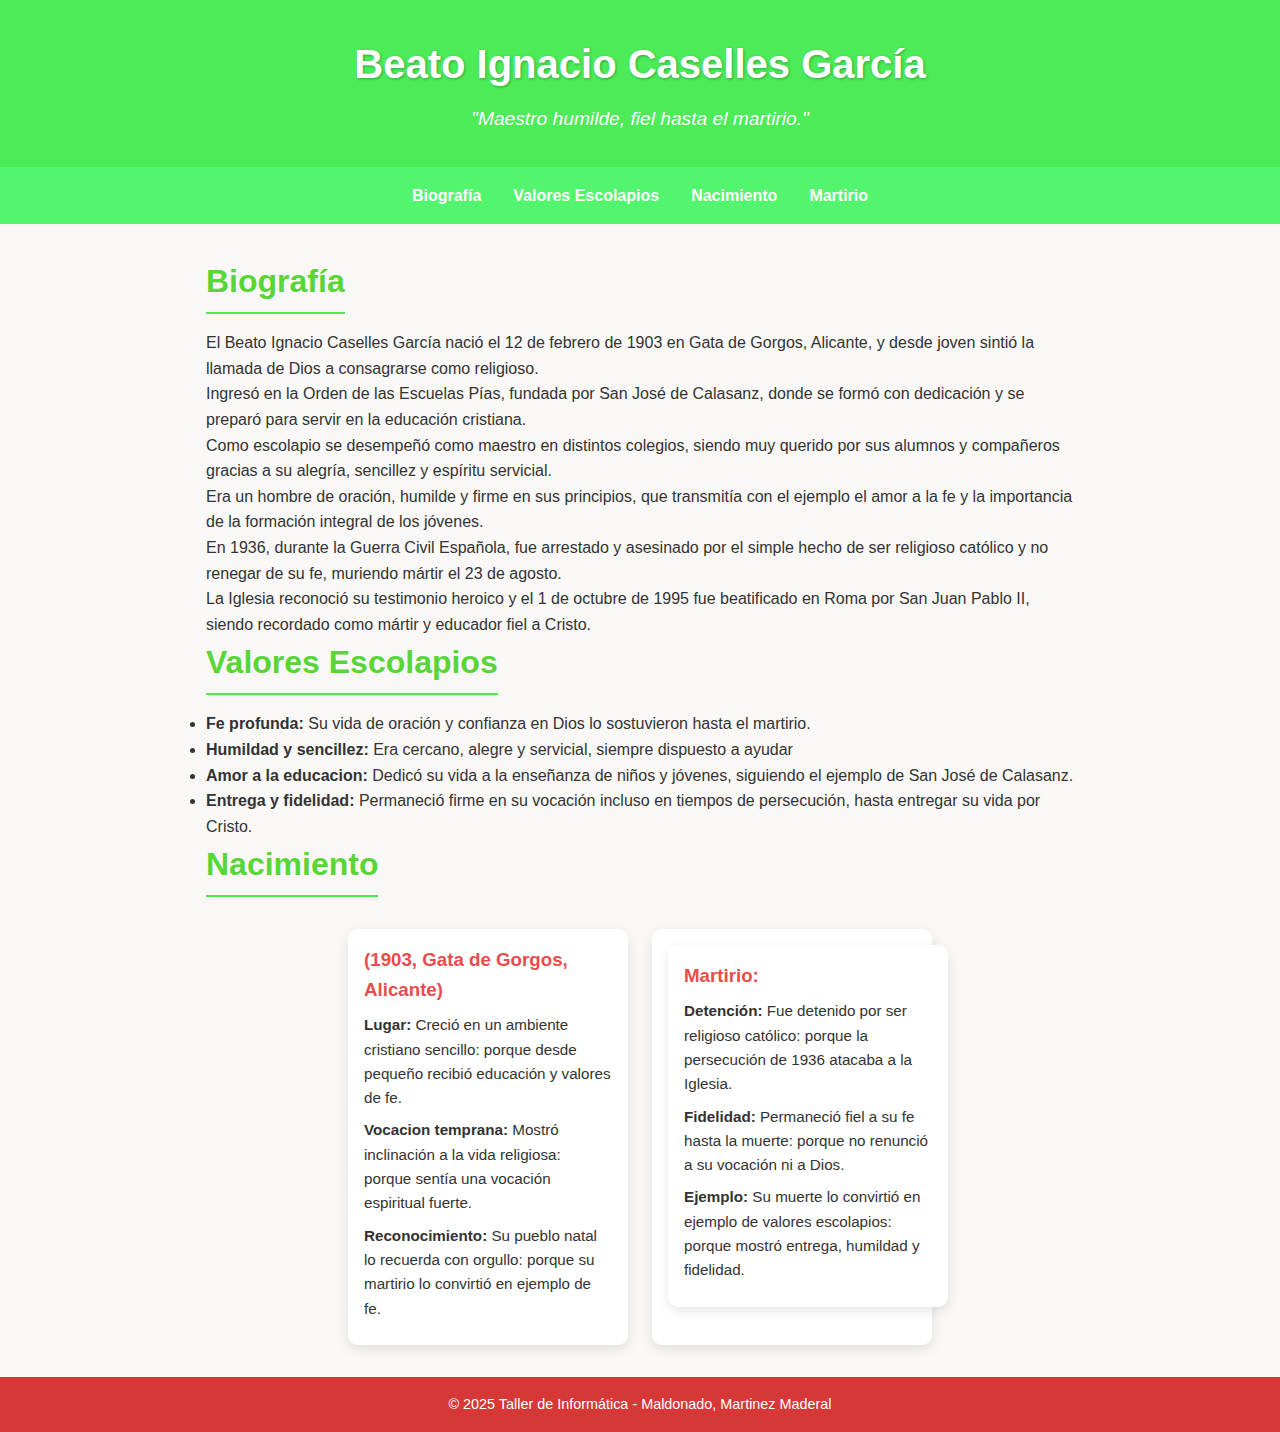
<file: Index.html>
<!DOCTYPE html>
<html lang="es">
<head>
  <meta charset="UTF-8" />
  <meta name="viewport" content="width=device-width, initial-scale=1.0" />
  <link rel="stylesheet" href="https://cdn.jsdelivr.net/npm/bootstrap-icons@1.13.1/font/bootstrap-icons.min.css">
  <title>Beato Ignacio Caselles Garcíaz</title>
  <link rel="stylesheet" href="./Proyecto.css" />
</head>
<body>
  
  <header>
    <h1>Beato Ignacio Caselles García</h1>
    <p class="frase-inicial">"Maestro humilde, fiel hasta el martirio."</p>
  </header>

  <nav>
    <a href="#biografía">Biografía</a>
    <a href="#valores escolapios">Valores Escolapios</a>
    <a href="#nacimiento">Nacimiento</a>
    <a href="#martirio">Martirio</a>  
  </nav>

  <main>
    <section id="biografía">
      <h2>Biografía</h2>
      <p>El Beato Ignacio Caselles García nació el 12 de febrero de 1903 en Gata de Gorgos, Alicante, y desde joven sintió la llamada de Dios a consagrarse como religioso.</p>
      <p>Ingresó en la Orden de las Escuelas Pías, fundada por San José de Calasanz, donde se formó con dedicación y se preparó para servir en la educación cristiana.</p>
      <p>Como escolapio se desempeñó como maestro en distintos colegios, siendo muy querido por sus alumnos y compañeros gracias a su alegría, sencillez y espíritu servicial.</p>
      <p>Era un hombre de oración, humilde y firme en sus principios, que transmitía con el ejemplo el amor a la fe y la importancia de la formación integral de los jóvenes.</p>
      <p>En 1936, durante la Guerra Civil Española, fue arrestado y asesinado por el simple hecho de ser religioso católico y no renegar de su fe, muriendo mártir el 23 de agosto.</p>
      <p>La Iglesia reconoció su testimonio heroico y el 1 de octubre de 1995 fue beatificado en Roma por San Juan Pablo II, siendo recordado como mártir y educador fiel a Cristo.</p>
    </section>

    <section id="valores escolapios">
      <h2>Valores Escolapios</h2>
      <ul>
        <li><strong>Fe profunda:</strong> Su vida de oración y confianza en Dios lo sostuvieron hasta el martirio.</li>
        <li><strong>Humildad y sencillez:</strong> Era cercano, alegre y servicial, siempre dispuesto a ayudar</li>
        <li><strong>Amor a la educacion:</strong> Dedicó su vida a la enseñanza de niños y jóvenes, siguiendo el ejemplo de San José de Calasanz.</li>
        <li><strong>Entrega y fidelidad:</strong> Permaneció firme en su vocación incluso en tiempos de persecución, hasta entregar su vida por Cristo.</li>
      </ul>
    </section>

    <section id="nacimiento">
    <h2>Nacimiento</h2>
    <div class="contenedor-galeria">
      <div class="tarjeta-obra">
        <div class="info-obra">
          <h3>(1903, Gata de Gorgos, Alicante)</h3>
          <p><strong>Lugar:</strong> Creció en un ambiente cristiano sencillo: porque desde pequeño recibió educación y valores de fe.</p>
          <p><strong>Vocacion temprana:</strong> Mostró inclinación a la vida religiosa: porque sentía una vocación espiritual fuerte.</p>
          <p><strong>Reconocimiento:</strong> Su pueblo natal lo recuerda con orgullo: porque su martirio lo convirtió en ejemplo de fe.</p>
        </div>
      </div>
      <div class="tarjeta-obra">
        <div class="info-obra">

      <div class="tarjeta-obra">
        <div class="info-obra">
            <section id="martirio"></section>
          <h3>Martirio:</h3>
          <p><strong>Detención:</strong> Fue detenido por ser religioso católico: porque la persecución de 1936 atacaba a la Iglesia.</p>
          <p><strong>Fidelidad:</strong> Permaneció fiel a su fe hasta la muerte: porque no renunció a su vocación ni a Dios.</p>
          <p><strong>Ejemplo:</strong> Su muerte lo convirtió en ejemplo de valores escolapios: porque mostró entrega, humildad y fidelidad.</p>
        </div>
      </div>
    </div>
    </section>
  </main>

  <footer>
    <p>&copy; 2025 Taller de Informática - Maldonado, Martinez Maderal</p>
</footer>
</body>
</html>
</file>
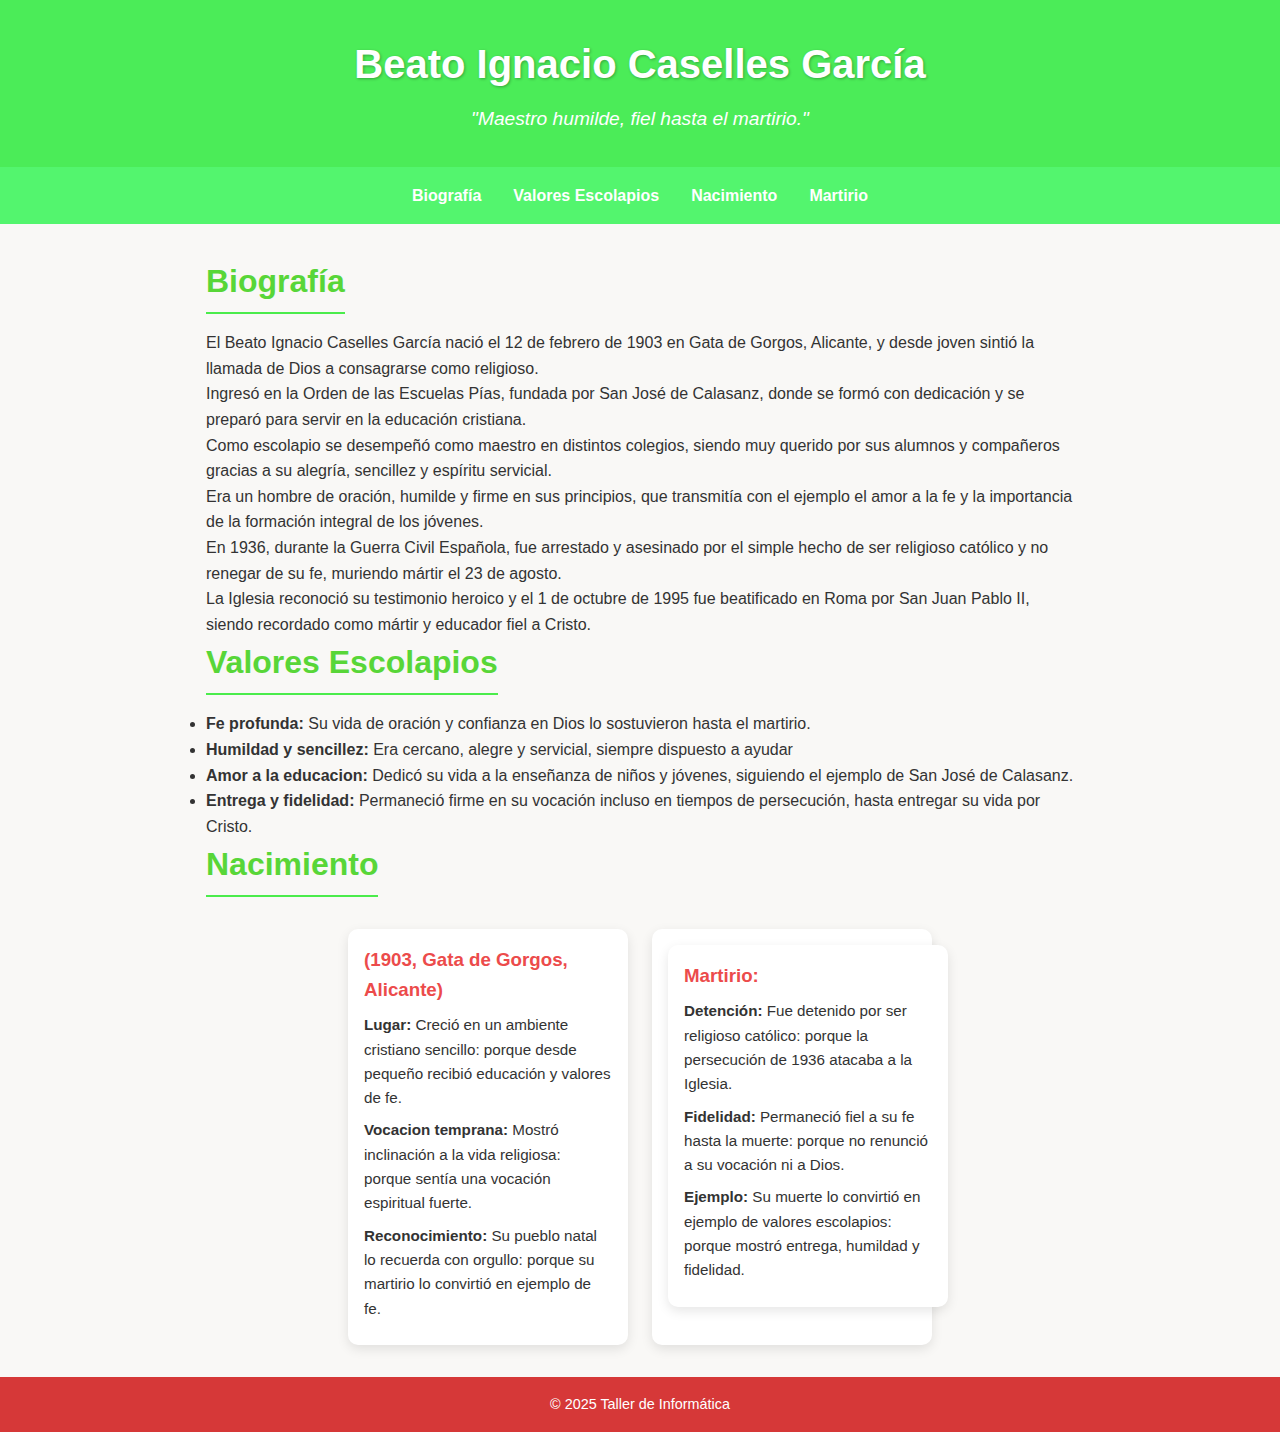
<file: Proyecto.html>
<!DOCTYPE html>
<html lang="es">
<head>
  <meta charset="UTF-8" />
  <meta name="viewport" content="width=device-width, initial-scale=1.0" />
  <link rel="stylesheet" href="https://cdn.jsdelivr.net/npm/bootstrap-icons@1.13.1/font/bootstrap-icons.min.css">
  <title>Beato Ignacio Caselles Garcíaz</title>
  <link rel="stylesheet" href="./Proyecto.css" />
</head>
<body>
  
  <header>
    <h1>Beato Ignacio Caselles García</h1>
    <p class="frase-inicial">"Maestro humilde, fiel hasta el martirio."</p>
  </header>

  <nav>
    <a href="#biografía">Biografía</a>
    <a href="#valores escolapios">Valores Escolapios</a>
    <a href="#nacimiento">Nacimiento</a>
    <a href="#martirio">Martirio</a>  
  </nav>

  <main>
    <section id="biografía">
      <h2>Biografía</h2>
      <p>El Beato Ignacio Caselles García nació el 12 de febrero de 1903 en Gata de Gorgos, Alicante, y desde joven sintió la llamada de Dios a consagrarse como religioso.</p>
      <p>Ingresó en la Orden de las Escuelas Pías, fundada por San José de Calasanz, donde se formó con dedicación y se preparó para servir en la educación cristiana.</p>
      <p>Como escolapio se desempeñó como maestro en distintos colegios, siendo muy querido por sus alumnos y compañeros gracias a su alegría, sencillez y espíritu servicial.</p>
      <p>Era un hombre de oración, humilde y firme en sus principios, que transmitía con el ejemplo el amor a la fe y la importancia de la formación integral de los jóvenes.</p>
      <p>En 1936, durante la Guerra Civil Española, fue arrestado y asesinado por el simple hecho de ser religioso católico y no renegar de su fe, muriendo mártir el 23 de agosto.</p>
      <p>La Iglesia reconoció su testimonio heroico y el 1 de octubre de 1995 fue beatificado en Roma por San Juan Pablo II, siendo recordado como mártir y educador fiel a Cristo.</p>
    </section>

    <section id="valores escolapios">
      <h2>Valores Escolapios</h2>
      <ul>
        <li><strong>Fe profunda:</strong> Su vida de oración y confianza en Dios lo sostuvieron hasta el martirio.</li>
        <li><strong>Humildad y sencillez:</strong> Era cercano, alegre y servicial, siempre dispuesto a ayudar</li>
        <li><strong>Amor a la educacion:</strong> Dedicó su vida a la enseñanza de niños y jóvenes, siguiendo el ejemplo de San José de Calasanz.</li>
        <li><strong>Entrega y fidelidad:</strong> Permaneció firme en su vocación incluso en tiempos de persecución, hasta entregar su vida por Cristo.</li>
      </ul>
    </section>

    <section id="nacimiento">
    <h2>Nacimiento</h2>
    <div class="contenedor-galeria">
      <div class="tarjeta-obra">
        <div class="info-obra">
          <h3>(1903, Gata de Gorgos, Alicante)</h3>
          <p><strong>Lugar:</strong> Creció en un ambiente cristiano sencillo: porque desde pequeño recibió educación y valores de fe.</p>
          <p><strong>Vocacion temprana:</strong> Mostró inclinación a la vida religiosa: porque sentía una vocación espiritual fuerte.</p>
          <p><strong>Reconocimiento:</strong> Su pueblo natal lo recuerda con orgullo: porque su martirio lo convirtió en ejemplo de fe.</p>
        </div>
      </div>
      <div class="tarjeta-obra">
        <div class="info-obra">

      <div class="tarjeta-obra">
        <div class="info-obra">
            <section id="martirio"></section>
          <h3>Martirio:</h3>
          <p><strong>Detención:</strong> Fue detenido por ser religioso católico: porque la persecución de 1936 atacaba a la Iglesia.</p>
          <p><strong>Fidelidad:</strong> Permaneció fiel a su fe hasta la muerte: porque no renunció a su vocación ni a Dios.</p>
          <p><strong>Ejemplo:</strong> Su muerte lo convirtió en ejemplo de valores escolapios: porque mostró entrega, humildad y fidelidad.</p>
        </div>
      </div>
    </div>
    </section>
  </main>

  <footer>
    <p>&copy; 2025 Taller de Informática</p>
</footer>
</body>
</html>
</file>
<file: Proyecto.css>
* {
    margin: 0;
    padding: 0;
    box-sizing: border-box;
    font-family: 'Segoe UI', Tahoma, Geneva, Verdana, sans-serif;
  }
  
  body {
    background-color: #f9f8f6;
    color: #333;
    line-height: 1.6;
  }
  
  header {
    background-color: #4bec58;
    color: #fff;
    text-align: center;
    padding: 2rem 1rem;
  }
  
  header h1 {
    font-size: 2.5rem;
    margin-bottom: 0.5rem;
    text-shadow: 1px 1px 3px rgba(0,0,0,0.3);
  }
  
  header .frase-inicial {
    font-style: italic;
    font-size: 1.2rem;
    margin-top: 0.5rem;
  }
  
  nav {
    background-color: #53f56e;
    display: flex;
    justify-content: center;
    gap: 2rem;
    padding: 1rem 0;
  }
  
  nav a {
    color: #fff;
    text-decoration: none;
    font-weight: bold;
    transition: all 0.3s ease;
  }
  
  nav a:hover {
    color: #ffeaa7;
    transform: scale(1.1);
  }
  
  main {
    max-width: 900px;
    margin: 2rem auto;
    padding: 0 1rem;
  }
  
  section h2 {
    font-size: 2rem;
    color: #58d638;
    margin-bottom: 1rem;
    border-bottom: 2px solid #4bec4b;
    display: inline-block;
    padding-bottom: 0.3rem;
  }
  
  #valores ul {
    list-style: square;
    padding-left: 1.5rem;
  }
  
  #valores li {
    margin-bottom: 0.8rem;
  }
  
  .contenedor-galeria {
    display: flex;
    flex-wrap: wrap;
    gap: 1.5rem;
    justify-content: center;
    margin-top: 1rem;
  }
  
  .tarjeta-obra {
    background-color: #fff;
    border-radius: 10px;
    box-shadow: 0 4px 12px rgba(0,0,0,0.1);
    padding: 1rem;
    width: 280px;
    transition: transform 0.3s ease, box-shadow 0.3s ease;
  }
  
  .tarjeta-obra:hover {
    transform: translateY(-5px);
    box-shadow: 0 8px 20px rgba(0,0,0,0.2);
  }
  
  .tarjeta-obra h3 {
    color: #ec4b4b;
    margin-bottom: 0.5rem;
  }
  
  .tarjeta-obra p {
    font-size: 0.95rem;
    margin-bottom: 0.5rem;
  }

  footer {
    background-color: #d63838;
    color: #fff;
    text-align: center;
    padding: 1rem 0;
    margin-top: 2rem;
    font-size: 0.9rem;
  }
</file>
